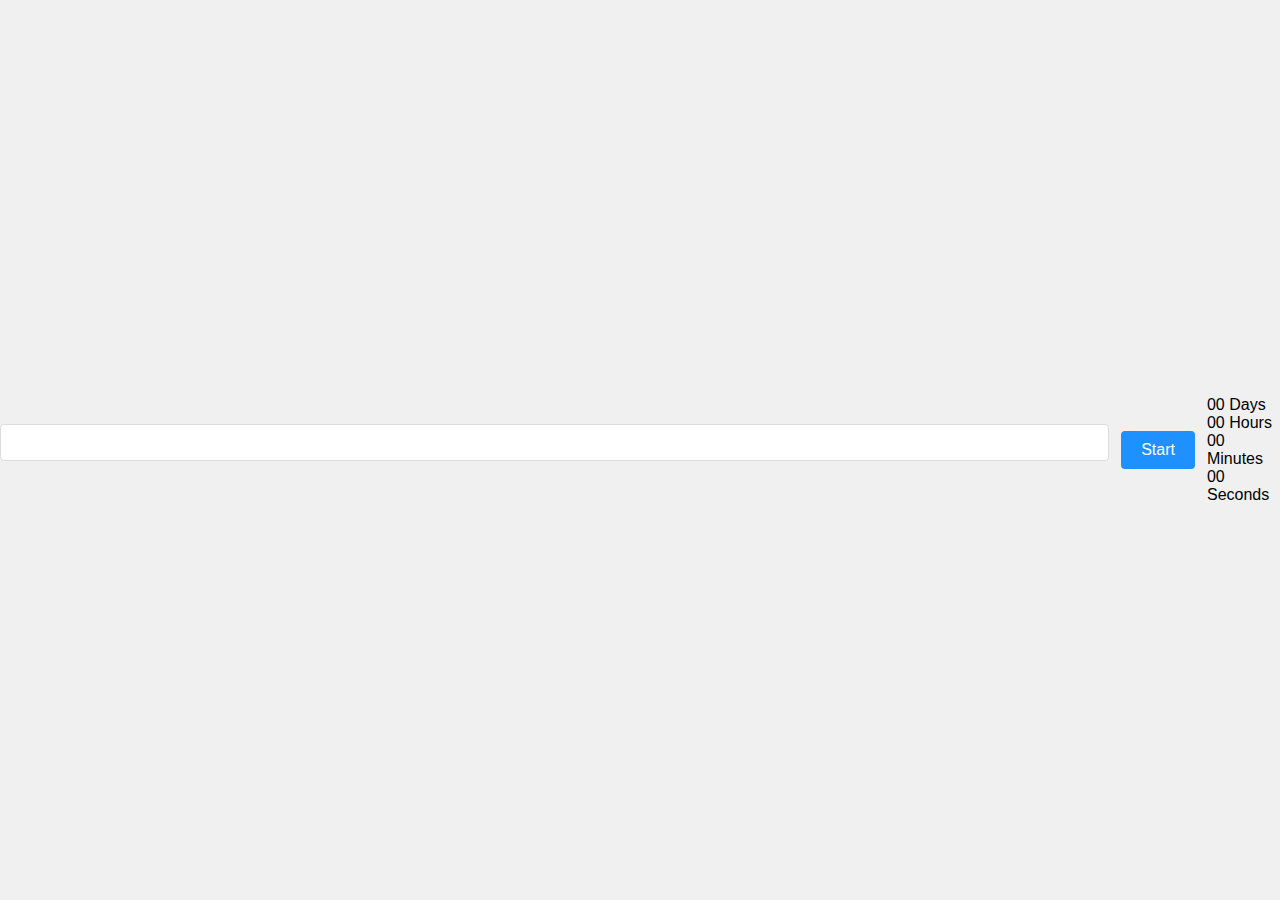
<file: src/1-timer.html>
<!DOCTYPE html>
<html lang="en">
<head>
  <meta charset="UTF-8">
  <meta name="viewport" content="width=device-width, initial-scale=1.0">
  <title>Timer</title>
  <link rel="stylesheet" href="./css/styles.css" />
</head>
<body>
  <input type="text" id="datetime-picker" />
  <button class="timer-butt" type="button" data-start>Start</button>

  <div class="timer">
    <div class="field">
      <span class="value" data-days>00</span>
      <span class="label">Days</span>
    </div>
    <div class="field">
      <span class="value" data-hours>00</span>
      <span class="label">Hours</span>
    </div>
    <div class="field">
      <span class="value" data-minutes>00</span>
      <span class="label">Minutes</span>
    </div>
    <div class="field">
      <span class="value" data-seconds>00</span>
      <span class="label">Seconds</span>
    </div>
  </div>
 
  <script src="./js/1-timer.js" type="module" defer></script>
</body>
</html>
</file>
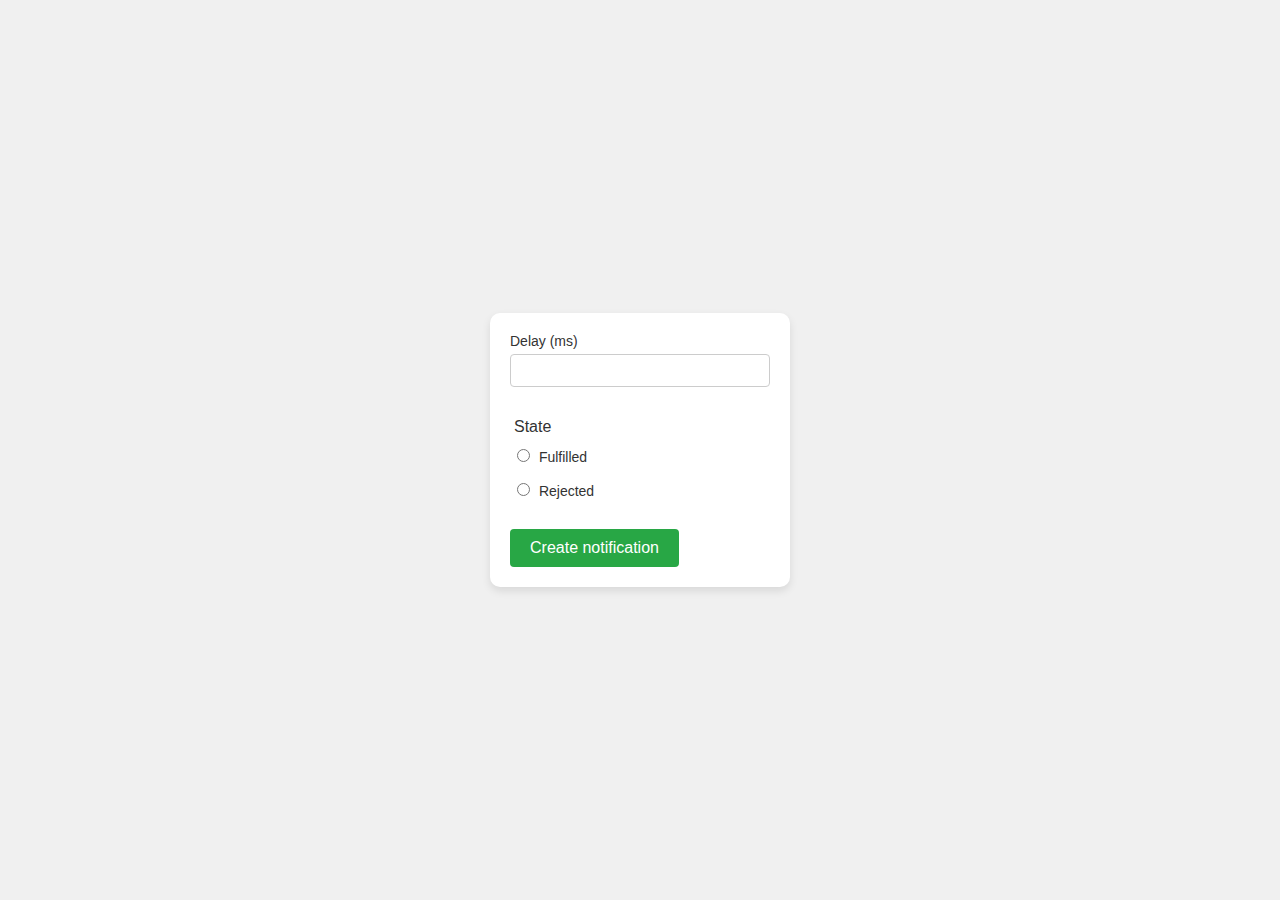
<file: src/2-snackbar.html>
<!DOCTYPE html>
<html lang="en">
<head>
  <meta charset="UTF-8">
  <meta name="viewport" content="width=device-width, initial-scale=1.0">
  <title>Promise Generator</title>
  <link rel="stylesheet" href="./css/styles.css" />
</head>
<body>
  <form class="form">
    <label>
      Delay (ms)
      <input type="number" name="delay" required />
    </label>

    <fieldset>
      <legend>State</legend>
      <label>
        <input type="radio" name="state" value="fulfilled" required />
        Fulfilled
      </label>
      <label>
        <input type="radio" name="state" value="rejected" required />
        Rejected
      </label>
    </fieldset>

    <button type="submit">Create notification</button>
  </form>

  
  <script src="./js/2-snackbar.js" type="module" defer></script>
</body>
</html>
</file>
<file: src/css/styles.css>
body {
  font-family: 'Arial', sans-serif;
  background-color: #f0f0f0;
  display: flex;
  justify-content: center;
  align-items: center;
  height: 100vh;
  margin: 0;
}

.form {
  background-color: #ffffff;
  padding: 20px;
  border-radius: 10px;
  box-shadow: 0 4px 8px rgba(0, 0, 0, 0.1);
  width: 300px;
  box-sizing: border-box;
}

.form label {
  display: block;
  margin-bottom: 15px;
  font-size: 14px;
  color: #333;
}

.form input[type="number"] {
  width: 100%;
  padding: 8px;
  margin-top: 5px;
  border: 1px solid #ccc;
  border-radius: 4px;
}

fieldset {
  border: none;
  margin-bottom: 15px;
  padding: 0;
}

legend {
  font-size: 16px;
  margin-bottom: 10px;
  color: #333;
}

.form input[type="radio"] {
  margin-right: 5px;
}

button[type="submit"] {
  background-color: #28a745;
  color: #ffffff;
  border: none;
  padding: 10px 20px;
  border-radius: 4px;
  cursor: pointer;
  font-size: 16px;
  transition: background-color 0.3s ease;
}



label {
  display: block;
  margin-bottom: 8px;
  font-weight: 500;
}

input[type="text"],
input[type="number"] {
  width: 100%;
  padding: 10px;
  margin-bottom: 16px;
  border: 1px solid #ddd;
  border-radius: 4px;
  box-sizing: border-box;
}

.timer-butt {
  background-color: #1e90ff;
  color: #fff;
  padding: 10px 20px;
  border: none;
  border-radius: 4px;
  cursor: pointer;
  font-size: 16px;
  margin-left: 12px;
  margin-right: 12px;
}

.timer-butt:hover {
  background-color: #1c86ee;
}

/* Notification Styles */
.notification {
  padding: 15px;
  margin-bottom: 20px;
  border-radius: 5px;
  color: #fff;
}

.success {
  background-color: #4CAF50;
}

.error {
  background-color: #f44336;
}

.caution {
  background-color: #ff9800;
}

.informing {
  background-color: #2196F3;
}

/* State Styles */
.state {
  margin-bottom: 20px;
}

.state label {
  margin-right: 10px;
}

.state input[type="radio"] {
  margin-right: 5px;
}

/* Date Picker Styles */
.date-picker {
  display: flex;
  flex-direction: column;
  align-items: center;
}

.date-picker input {
  margin-bottom: 10px;
  padding: 10px;
  border: 1px solid #ddd;
  border-radius: 4px;
}

.date-picker .timer-butt {
  background-color: #4CAF50;
  color: white;
  padding: 10px 20px;
  border: none;
  border-radius: 4px;
  cursor: pointer;
  font-size: 16px;
}

.date-picker .timer-butt:hover {
  background-color: #45a049;
}

/* Error Message */
.error-message {
  color: #f44336;
  font-weight: bold;
  margin-bottom: 20px;
}
</file>
